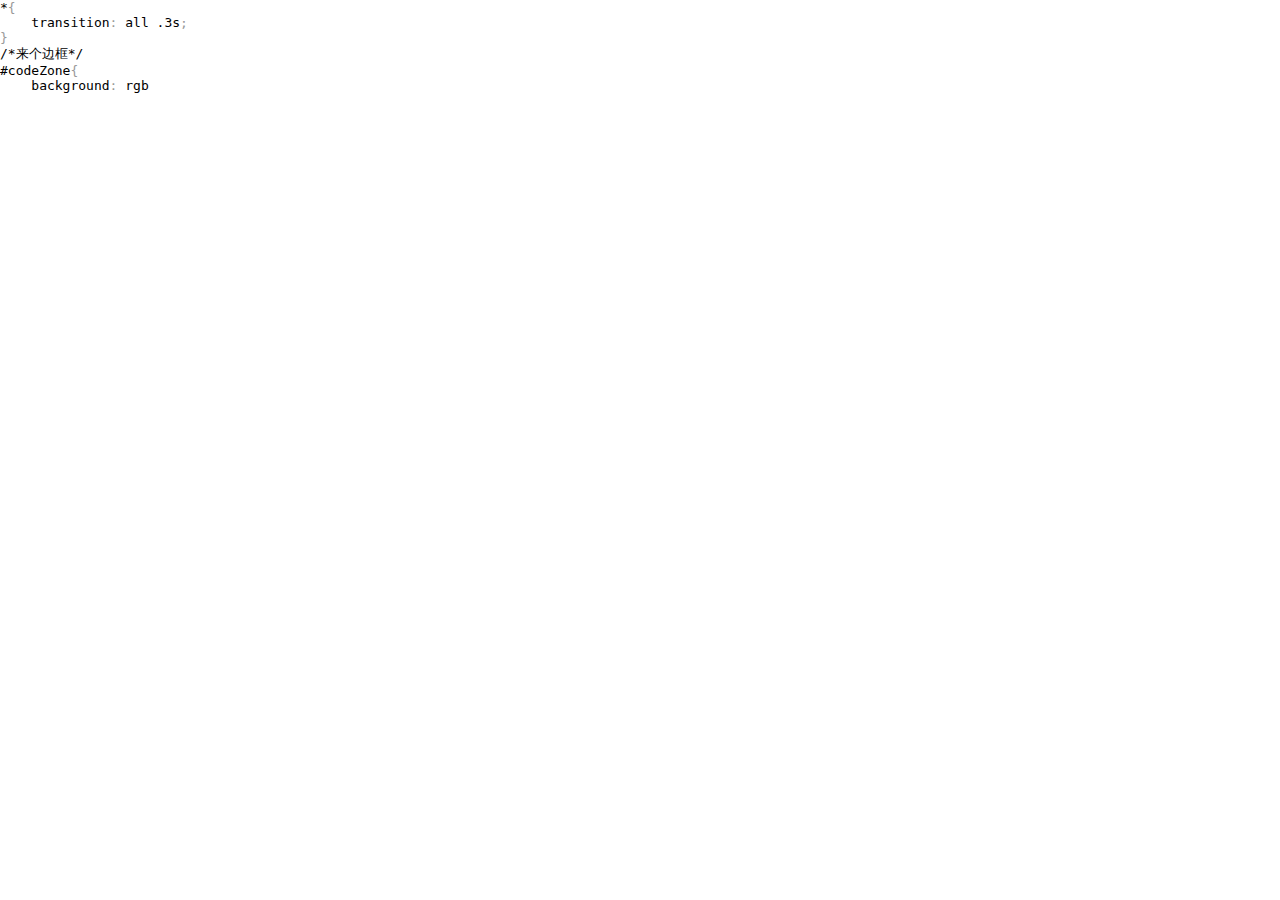
<file: animateCode/index.html>
<!DOCTYPE html>
<html lang="en">
<head>
    <meta charset="UTF-8">
    <meta name="viewport" content="width=device-width, initial-scale=1.0">
    <title>animate code</title>
    <link rel="stylesheet" href="./css/prism.css">
    <link rel="stylesheet" href="./css/myStyle.css">
    <style id="myStyle">
        
    </style>
</head>
<body>
    <div id="code-wrapper">
        <pre id="codeZone"></pre>
    </div>
    

</body>
<script src="./js/prism.js"></script>
<script src="./js/main.js"></script>
</html>
</file>
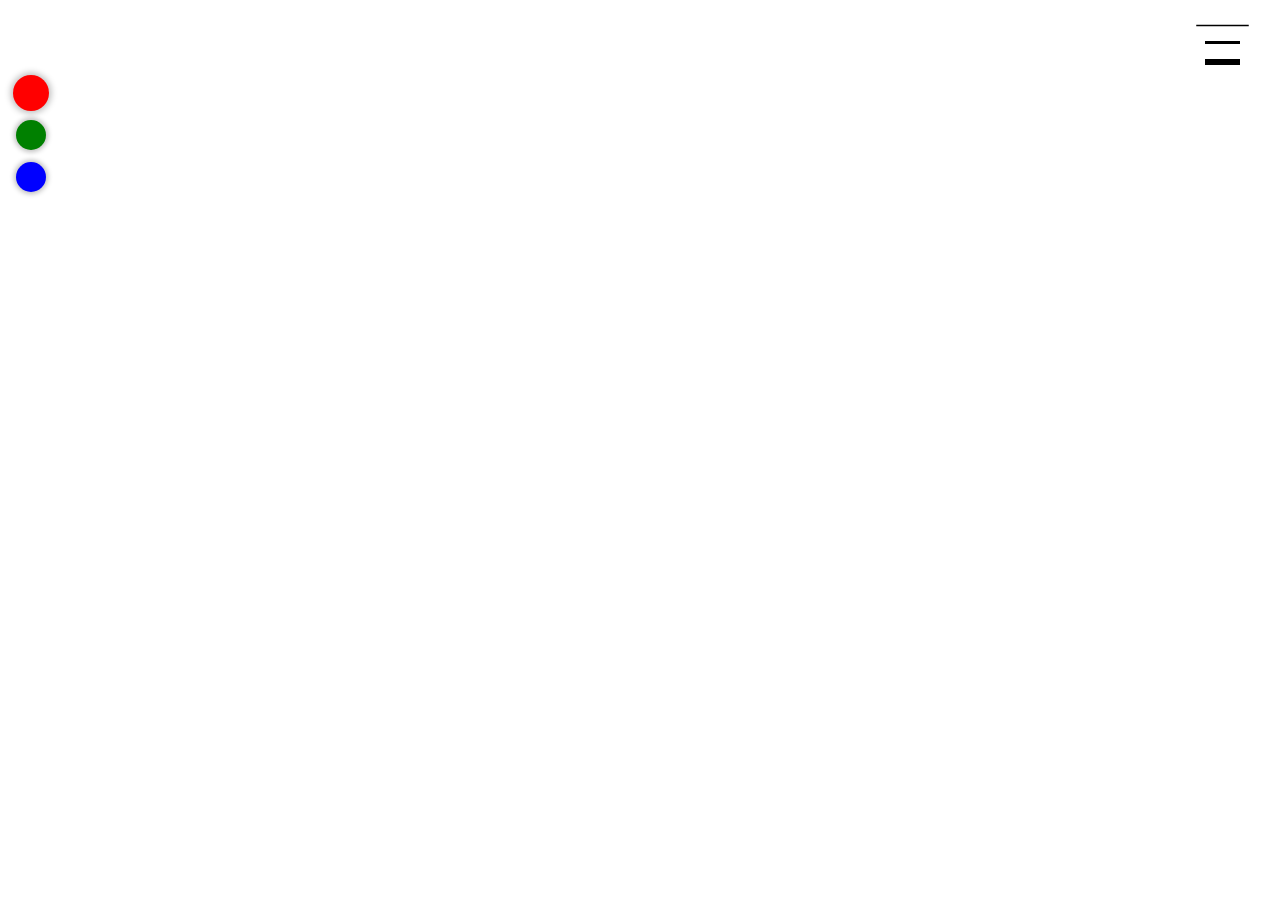
<file: cavPaintBoard/index.html>
<!DOCTYPE html>
<html lang="en">
<head>
    <meta charset="UTF-8">
    <title>Paint Board</title>
    <link rel="stylesheet" href="style.css">
    <meta name="viewport" content="width=device-width, initial-scale=1.0">
</head>
<body >
<div id="paintBoard">
    <canvas id="cav">

    </canvas>
    <div class="action">
        <svg id="brush" class="icon active">
            <use xlink:href="#icon-brush"></use>
        </svg>
        <svg id="eraser" class="icon">
            <use xlink:href="#icon-eraser"></use>
        </svg>
        <svg id="clear" class="icon">
            <use xlink:href="#icon-clearthecache"></use>
        </svg>
        <svg id="save" class="icon">
            <use xlink:href="#icon-save"></use>
        </svg>
    </div>

    <div id="colorBox" class="colorBox" >
        <ol>
            <li id="redButton" class="red active"></li>
            <li id="greenButton" class="green"></li>
            <li id="blueButton" class="blue"></li>
        </ol>
    </div>

    <div class="brushWidthBox">
        <div id="smallButton" class="small active trs"></div>
        <div id="midButton" class="mid trs"></div>
        <div id="bigButton" class="big trs"></div>
    </div>

</div>
</body>
<script src="main.js"></script>
<script src="//at.alicdn.com/t/font_633106_qvgl2nlq1nxt7qfr.js"></script>
</html>
</file>
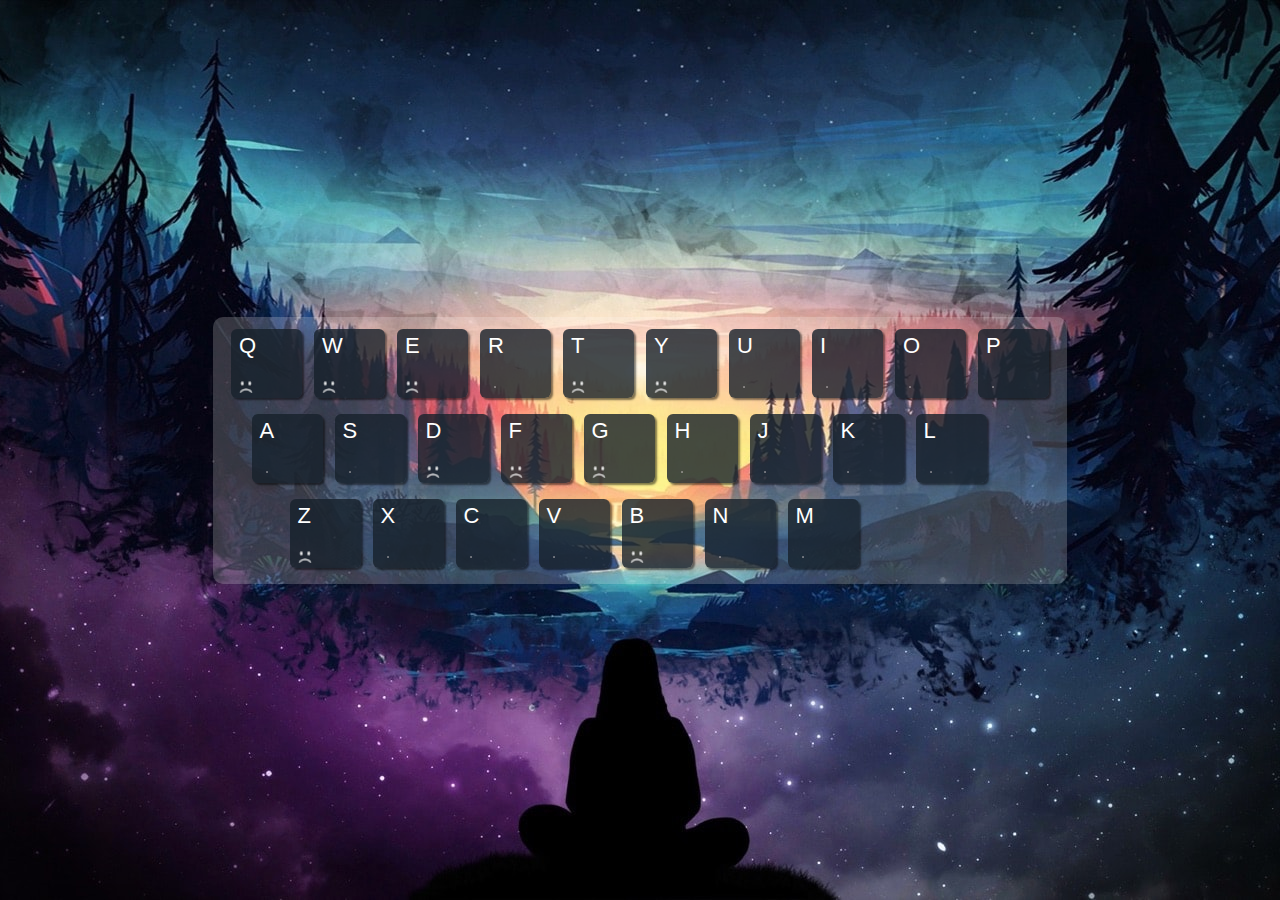
<file: NAV-INDEX/index.html>
<!DOCTYPE html>
<html lang="cn">
<head>
    <meta charset="UTF-8">
    <title>我的主页</title>
    <link rel="stylesheet" href="style.css">

</head>
<body>
<header></header>
<main>
    <div class="wrapper" id="mainWrapper">
    </div>
</main>
<footer></footer>
</body>
<script type="text/javascript" src="./main.js" charset="UTF-8"></script>
</html>
</file>
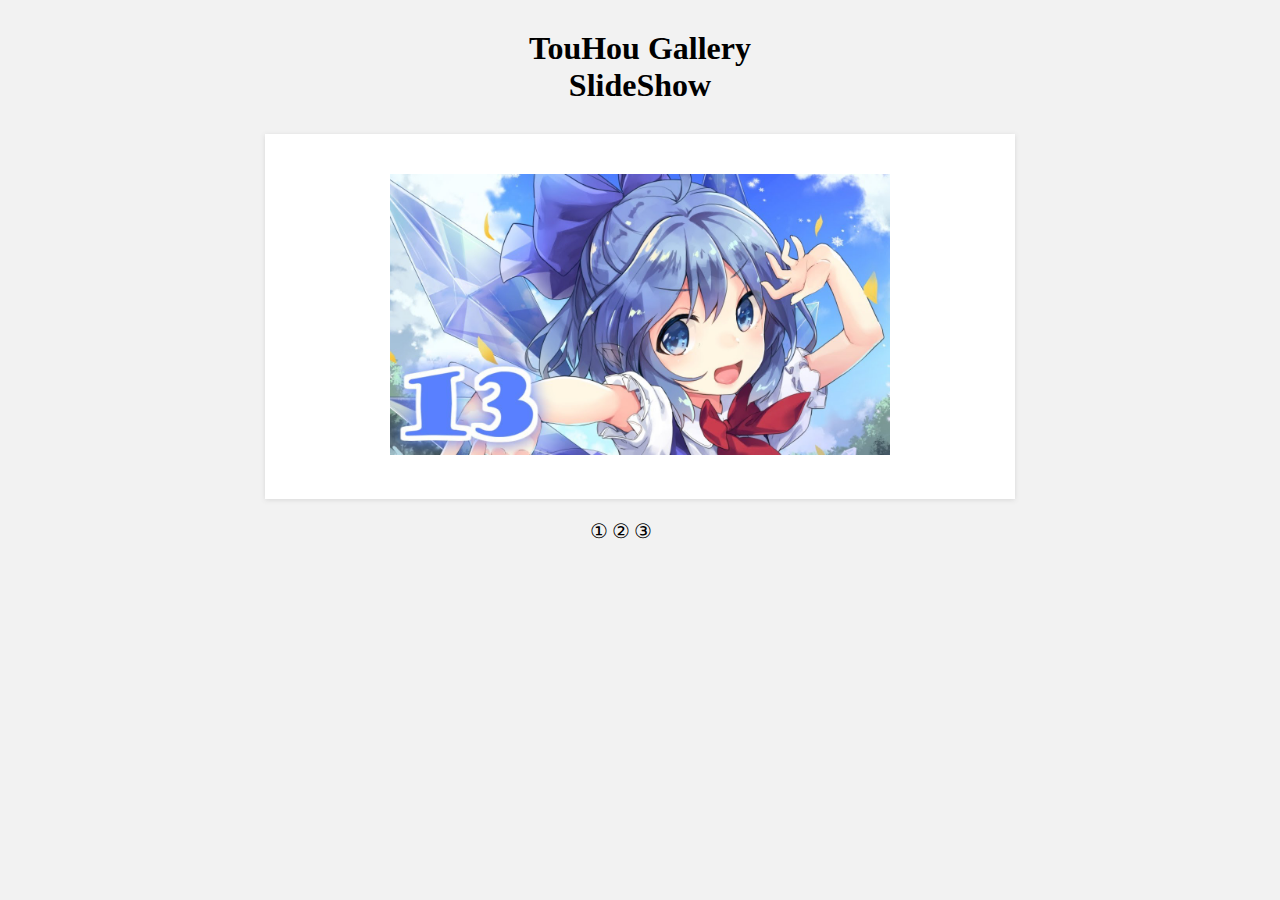
<file: slideShowDemo/slideShow.html>
<!DOCTYPE html>
<html lang="en">
<head>
    <meta charset="UTF-8">
    <title>Title</title>
    <link rel="stylesheet" href="style.css">
</head>
<body>
<div class="info">
    <h1>TouHou Gallery</h1>
    <h1>SlideShow</h1>
</div>
<div class="wrapper">
    <div class="window">
        <div class="slideShowBrowser">
            <div class="slideShow">
                <img src="./img/1.jpg" width="500" alt="">
                <img src="./img/2.jpg" width="500" alt="">
                <img src="./img/3.jpg" width="500" alt="">
            </div>
        </div>
    </div>
    <div class="slideShowButton">
        <button>①</button>
        <button>②</button>
        <button>③</button>
    </div>
</div>

<script src="jquery-3.3.1.min.js"></script>
<script src="main.js"></script>
</body>
</html>
</file>
<file: animateCode/css/prism.css>
/* PrismJS 1.15.0
https://prismjs.com/download.html#themes=prism&languages=css+clike+javascript */
/**
 * prism.js default theme for JavaScript, CSS and HTML
 * Based on dabblet (http://dabblet.com)
 * @author Lea Verou
 */

code[class*="language-"],
pre[class*="language-"] {
	color: black;
	background: none;
	text-shadow: 0 1px white;
	font-family: Consolas, Monaco, 'Andale Mono', 'Ubuntu Mono', monospace;
	text-align: left;
	white-space: pre;
	word-spacing: normal;
	word-break: normal;
	word-wrap: normal;
	line-height: 1.5;

	-moz-tab-size: 4;
	-o-tab-size: 4;
	tab-size: 4;

	-webkit-hyphens: none;
	-moz-hyphens: none;
	-ms-hyphens: none;
	hyphens: none;
}

pre[class*="language-"]::-moz-selection, pre[class*="language-"] ::-moz-selection,
code[class*="language-"]::-moz-selection, code[class*="language-"] ::-moz-selection {
	text-shadow: none;
	background: #b3d4fc;
}

pre[class*="language-"]::selection, pre[class*="language-"] ::selection,
code[class*="language-"]::selection, code[class*="language-"] ::selection {
	text-shadow: none;
	background: #b3d4fc;
}

@media print {
	code[class*="language-"],
	pre[class*="language-"] {
		text-shadow: none;
	}
}

/* Code blocks */
pre[class*="language-"] {
	padding: 1em;
	margin: .5em 0;
	overflow: auto;
}

:not(pre) > code[class*="language-"],
pre[class*="language-"] {
	background: #f5f2f0;
}

/* Inline code */
:not(pre) > code[class*="language-"] {
	padding: .1em;
	border-radius: .3em;
	white-space: normal;
}

.token.comment,
.token.prolog,
.token.doctype,
.token.cdata {
	color: slategray;
}

.token.punctuation {
	color: #999;
}

.namespace {
	opacity: .7;
}

.token.property,
.token.tag,
.token.boolean,
.token.number,
.token.constant,
.token.symbol,
.token.deleted {
	color: #905;
}

.token.selector,
.token.attr-name,
.token.string,
.token.char,
.token.builtin,
.token.inserted {
	color: #690;
}

.token.operator,
.token.entity,
.token.url,
.language-css .token.string,
.style .token.string {
	color: #9a6e3a;
	background: hsla(0, 0%, 100%, .5);
}

.token.atrule,
.token.attr-value,
.token.keyword {
	color: #07a;
}

.token.function,
.token.class-name {
	color: #DD4A68;
}

.token.regex,
.token.important,
.token.variable {
	color: #e90;
}

.token.important,
.token.bold {
	font-weight: bold;
}
.token.italic {
	font-style: italic;
}

.token.entity {
	cursor: help;
}
</file>
<file: animateCode/css/myStyle.css>
.token.selector{
    color: black;
}
.token.property{
    color: black;
}
.token.function{
    color:black;
}
.token.comment{
    color:black;
}

*{margin: 0; padding: 0;}

*{box-sizing: border-box;}

body{
    height: 100vh;
}
#codeZone{
    height: 100vh;
    overflow: hidden;
}
</file>
<file: cavPaintBoard/style.css>
* {
    margin: 0;
    padding: 0;
}

ul, ol {
    list-style: none;
}

body {
    margin: 0;
    overflow: hidden;
}

.disabled {
    pointer-events: none;
}

.icon {
    width: 2em;
    height: 2em;
    vertical-align: -0.15em;
    fill: currentColor;
    overflow: hidden;
}

.action {
    position: fixed;
    top: 20px;
    left: 15px;

}

.action > .icon {
    margin: 0 5px;
    transition: 0.3s;
}

.action .active {
    transform: scale(1.5);
}

.colorBox {
    position: fixed;
    top: 65.9px;
    left: 16px;
}

.colorBox > ol > li {
    width: 30px;
    height: 30px;
    border-radius: 50%;
    margin: 12px 0;
    box-shadow: 0px 0px 5px 2px rgba(0, 0, 0, 0.25);
    transition: 0.3s;

}

.red {
    background-color: red;
}

.green {
    background-color: green;
}

.blue {
    background-color: blue;
}

.colorBox .active {
    transform: scale(1.2);
}

.brushWidthBox {
    position: fixed;
    top: 25px;
    right: 40px;
}

.brushWidthBox .trs{
    transition: 0.3s;
}


.brushWidthBox .small {
    /*linewidth = 2*/

    width: 35px;
    height: 0px;
    border-top: 1px solid black;
    margin-bottom: 15px;
}


.brushWidthBox .mid {
    /*linewidth = 2*/

    width: 35px;
    height: 0px;
    border-top: 3px solid black;
    margin-bottom: 15px;
}

.brushWidthBox .big {
    width: 35px;
    height: 0px;
    border-top: 6px solid black;
}

.brushWidthBox .active{
    transform: scale(1.5);
}
</file>
<file: NAV-INDEX/style.css>
*{
    margin: 0;
    padding: 0;
}

a{
    text-decoration: none;
}

body{
    background: gray url("./img/wall.jpg") no-repeat center center;
    background-size:cover;
}


main{
    display: flex;
    text-align: center;
    justify-content: center;
    align-items: center;
    height: 100vh;
}
.wrapper{
    display: inline-block;
    min-width: 854px;
    background-color: rgb(255, 255, 255, 0.2);
    border-radius: 10px;
}

.row{
    margin: 12px;
}

kbd{

    width: 4em;
    height: 4em;
    display: inline-block;
    position: relative;
}

kbd > button{
    position: absolute;
    right: 0;
    bottom: 0;
    display: none;
}

kbd:hover > button{
    display: inline-block;
}

.kbd1{
    width: 71px;
    height: 69px;
    color: #ffffff;
    border-radius: 6px;
    background-color: rgb(23, 32, 42,0.8);
    box-shadow: 2px 2px 2px rgba(0, 0, 0, 0.5);
    margin: 0 6px;

}



.row:nth-child(2){
    margin-left: -30px;
}

.row:nth-child(3){
    margin-left: -120px;
}

kbd .icon{
    width: 14px;
    height: 14px;
    position: absolute;
    bottom: 4px;
    left: 8px;
}

kbd .text{
    font-size: 22px;
    text-transform: uppercase;
    font-family: Arial, Verdana，Sans-serif;
    position: absolute;
    top: 4px;
    left: 8px;
}
</file>
<file: slideShowDemo/style.css>
*{
    margin: 0;
    padding: 0;
}
body{
    background: #f2f2f2;
}
.info{
    text-align: center;
    margin-top: 30px;
}
.wrapper{
    margin: 30px auto;
    padding: 40px 0;
    width: 750px;
    background: white;
    text-align: center;
    box-shadow: 0 1px 5px #d8d8d8;
    position: relative;
}
.window{
    display: inline-flex;
    align-items: center;
    justify-content: center;
    flex-flow: column ;
    background: white;

}
.slideShowBrowser{
    width: 500px;
    height: 281px;
    overflow: hidden;
}
.slideShow{
    display: flex;
    align-items: center;
    transition: all 0.3s;
    transform: translateX(-500px);
}
.slideShowButton{
    position: absolute;
    top:100%;
    left: 325px;
    margin-top: 20px;
}
.slideShowButton button{
    font-size: 20px;
    border: none;
    background:  #f2f2f2;
}
</file>
